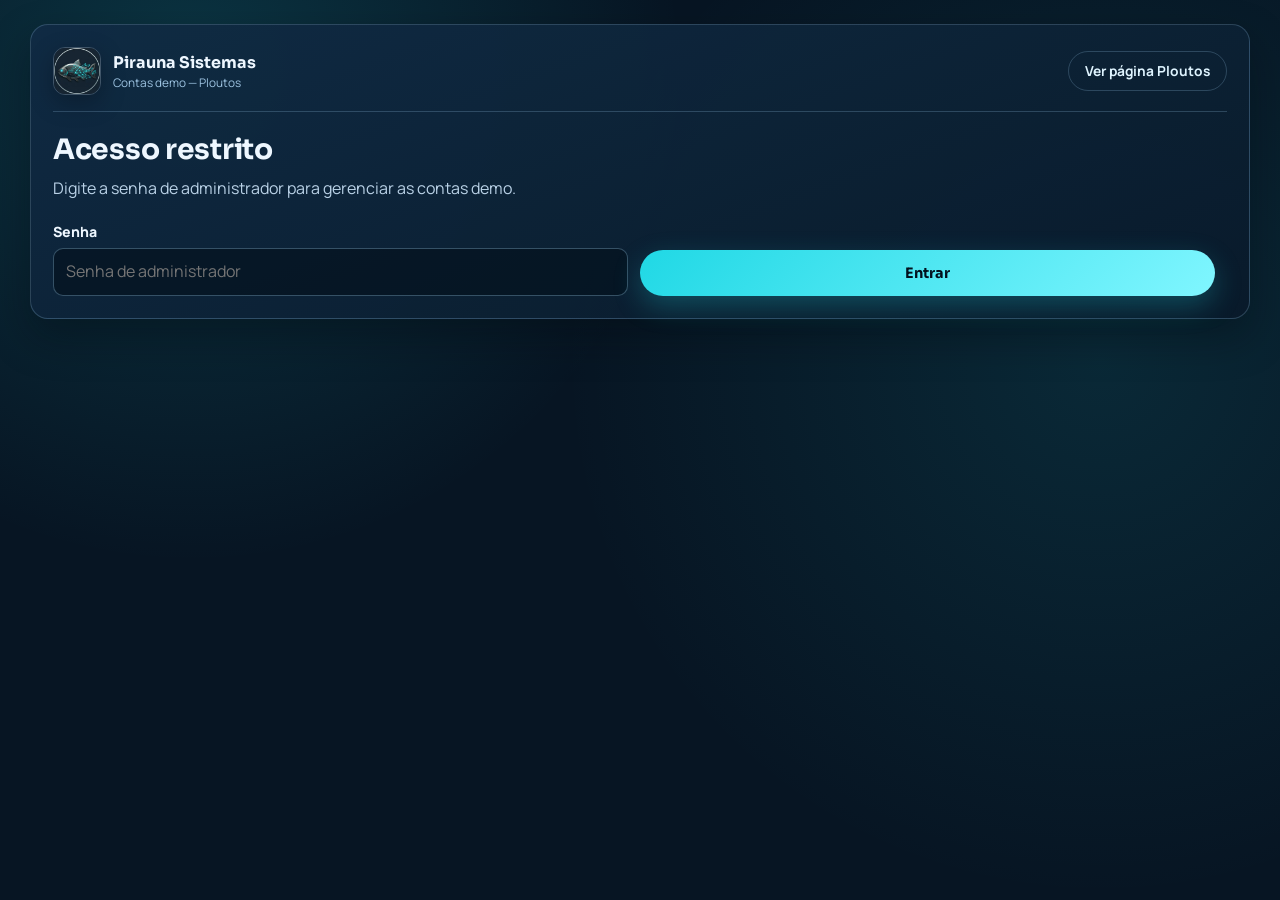
<file: ploutos-demo.html>
<!DOCTYPE html>
<html lang="pt-BR">
<head>
  <meta charset="UTF-8">
  <meta name="viewport" content="width=device-width, initial-scale=1.0">
  <title>Ploutos Demo | Pirauna Sistemas</title>
  <meta name="robots" content="noindex,nofollow">
  <link rel="preconnect" href="https://fonts.googleapis.com">
  <link rel="preconnect" href="https://fonts.gstatic.com" crossorigin>
  <link href="https://fonts.googleapis.com/css2?family=Manrope:wght@400;500;700;800&family=Sora:wght@600;700;800&display=swap" rel="stylesheet">
  <link rel="stylesheet" href="admin.css">
  <style>
    .demo-form { display: flex; flex-direction: column; gap: 16px; max-width: 460px; margin: 28px auto 0; }
    .demo-field { display: flex; flex-direction: column; gap: 6px; }
    .demo-field label { font-size: .85rem; font-weight: 700; color: var(--ink-soft); letter-spacing: .04em; text-transform: uppercase; }
    .demo-field input { background: var(--surface-soft); border: 1px solid var(--line); border-radius: var(--radius-sm); color: var(--ink); font-family: inherit; font-size: 1rem; padding: 11px 14px; outline: none; transition: border-color .2s; }
    .demo-field input:focus { border-color: var(--accent); }
    .demo-actions { display: grid; grid-template-columns: 1fr 1fr; gap: 10px; margin-top: 4px; }
    .btn-liberar { background: var(--accent); color: #071523; font-family: inherit; font-weight: 800; font-size: .95rem; border: none; border-radius: var(--radius-sm); padding: 12px; cursor: pointer; transition: background .2s, opacity .2s; }
    .btn-liberar:hover { background: var(--accent-strong); }
    .btn-revogar { background: transparent; color: var(--danger); font-family: inherit; font-weight: 700; font-size: .95rem; border: 1px solid var(--danger); border-radius: var(--radius-sm); padding: 12px; cursor: pointer; transition: background .2s, opacity .2s; }
    .btn-revogar:hover { background: rgba(255, 143, 143, 0.1); }
    .btn-liberar:disabled, .btn-revogar:disabled { opacity: .5; cursor: default; }
    .demo-feedback { border-radius: var(--radius-sm); padding: 12px 16px; font-size: .9rem; font-weight: 600; display: none; }
    .demo-feedback.is-success { display: block; background: rgba(140, 255, 192, 0.12); border: 1px solid rgba(140, 255, 192, 0.4); color: var(--success); }
    .demo-feedback.is-error   { display: block; background: rgba(255, 143, 143, 0.1); border: 1px solid rgba(255, 143, 143, 0.35); color: var(--danger); }
    .demo-history { margin-top: 28px; border-top: 1px solid var(--line); padding-top: 20px; }
    .demo-history h2 { font-size: .95rem; color: var(--ink-soft); font-weight: 700; margin: 0 0 12px; text-transform: uppercase; letter-spacing: .05em; }
    .history-list { display: flex; flex-direction: column; gap: 8px; }
    .history-item { background: var(--surface-soft); border: 1px solid var(--line); border-radius: var(--radius-sm); padding: 10px 14px; display: flex; align-items: center; justify-content: space-between; font-size: .9rem; }
    .history-item .phone { font-weight: 700; color: var(--accent); }
    .history-item .tag { font-size: .75rem; font-weight: 700; padding: 2px 8px; border-radius: 20px; }
    .tag-ok { background: rgba(140, 255, 192, 0.15); color: var(--success); }
    .tag-rev { background: rgba(255, 143, 143, 0.12); color: var(--danger); }
  </style>
</head>
<body>
  <main class="admin-wrap">
    <section class="admin-card">

      <header class="admin-brandbar">
        <a class="brand" href="/" aria-label="Abrir site da Pirauna Sistemas">
          <img src="assets/images/logo-pirauna.jpg" alt="Logo Pirauna Sistemas" width="48" height="48">
          <span class="brand-text">
            <strong>Pirauna Sistemas</strong>
            <small>Contas demo — Ploutos</small>
          </span>
        </a>
        <a class="admin-link-site" href="/ploutos" target="_blank" rel="noopener">Ver página Ploutos</a>
      </header>

      <!-- LOGIN -->
      <section id="section-login">
        <header class="admin-head">
          <h1>Acesso restrito</h1>
          <p>Digite a senha de administrador para gerenciar as contas demo.</p>
        </header>

        <form id="login-form" class="admin-login">
          <div class="admin-login-field">
            <label for="admin-password">Senha</label>
            <input id="admin-password" type="password" required placeholder="Senha de administrador" autocomplete="current-password">
          </div>
          <button class="admin-login-submit" type="submit">Entrar</button>
          <p id="login-error" style="color:var(--danger);font-size:.9rem;display:none;margin:0;">Senha incorreta. Tente novamente.</p>
        </form>
      </section>

      <!-- PAINEL -->
      <section id="section-panel" style="display:none;">
        <header class="admin-head" style="display:flex;align-items:center;justify-content:space-between;flex-wrap:wrap;gap:12px;">
          <div>
            <h1 style="margin:0;">Gerenciar contas demo</h1>
            <p style="margin:4px 0 0;">Influenciadores têm acesso completo ao plano Pro, sem cobrança.</p>
          </div>
          <button id="btn-logout" class="ghost" type="button" style="font-size:.85rem;padding:8px 14px;">Sair</button>
        </header>

        <div class="demo-form">
          <div class="demo-field">
            <label for="input-phone">Número do WhatsApp</label>
            <input id="input-phone" type="tel" placeholder="Ex: 91982937521 (com DDD, sem +55)" inputmode="numeric">
          </div>

          <div class="demo-actions">
            <button id="btn-liberar" class="btn-liberar" type="button">✅ Liberar demo</button>
            <button id="btn-revogar" class="btn-revogar" type="button">🚫 Revogar acesso</button>
          </div>

          <div id="feedback" class="demo-feedback"></div>
        </div>

        <div class="demo-history">
          <h2>Histórico desta sessão</h2>
          <div id="history-list" class="history-list">
            <p style="color:var(--ink-soft);font-size:.88rem;margin:0;">Nenhuma ação realizada ainda.</p>
          </div>
        </div>
      </section>

    </section>
  </main>

  <script>
    const SESSION_KEY = 'ploutos_demo_pwd';

    const $loginSection = document.getElementById('section-login');
    const $panel        = document.getElementById('section-panel');
    const $loginForm    = document.getElementById('login-form');
    const $loginError   = document.getElementById('login-error');
    const $pwdInput     = document.getElementById('admin-password');
    const $phoneInput   = document.getElementById('input-phone');
    const $btnLiberar   = document.getElementById('btn-liberar');
    const $btnRevogar   = document.getElementById('btn-revogar');
    const $feedback     = document.getElementById('feedback');
    const $historyList  = document.getElementById('history-list');
    const $btnLogout    = document.getElementById('btn-logout');

    let savedPassword = '';
    let historyEmpty  = true;

    function showPanel(password) {
      savedPassword = password;
      sessionStorage.setItem(SESSION_KEY, password);
      $loginSection.style.display = 'none';
      $panel.style.display = 'block';
    }

    function showLogin() {
      savedPassword = '';
      sessionStorage.removeItem(SESSION_KEY);
      $loginSection.style.display = 'block';
      $panel.style.display = 'none';
      $pwdInput.value = '';
      $loginError.style.display = 'none';
    }

    // Restaurar sessão
    const stored = sessionStorage.getItem(SESSION_KEY);
    if (stored) showPanel(stored);

    $loginForm.addEventListener('submit', async (e) => {
      e.preventDefault();
      const password = $pwdInput.value.trim();
      if (!password) return;

      const btn = $loginForm.querySelector('button');
      btn.disabled = true;
      btn.textContent = 'Verificando...';

      const res = await callApi(password, '', 'validate').catch(() => null);

      btn.disabled = false;
      btn.textContent = 'Entrar';

      if (res && res.status !== 401) {
        showPanel(password);
      } else {
        $loginError.style.display = 'block';
      }
    });

    $btnLogout.addEventListener('click', showLogin);

    async function callApi(password, phone, action) {
      const response = await fetch('/api/demo-users', {
        method: 'POST',
        headers: { 'Content-Type': 'application/json' },
        body: JSON.stringify({ password, phone, action }),
      });
      return { status: response.status, data: await response.json().catch(() => ({})) };
    }

    function setFeedback(msg, isSuccess) {
      $feedback.textContent = msg;
      $feedback.className = 'demo-feedback ' + (isSuccess ? 'is-success' : 'is-error');
    }

    function addHistory(phone, action, success) {
      if (historyEmpty) {
        $historyList.innerHTML = '';
        historyEmpty = false;
      }
      const label  = action === 'add' ? 'Liberado' : 'Revogado';
      const tagCls = action === 'add' ? 'tag-ok' : 'tag-rev';
      const item   = document.createElement('div');
      item.className = 'history-item';
      item.innerHTML = `<span class="phone">${phone}</span><span class="tag ${tagCls}">${success ? label : 'Erro'}</span>`;
      $historyList.prepend(item);
    }

    async function handleAction(action) {
      const phone = $phoneInput.value.replace(/\D/g, '').trim();
      if (phone.length < 10) {
        setFeedback('Digite um número válido com DDD (ex: 91982937521).', false);
        return;
      }

      $btnLiberar.disabled = true;
      $btnRevogar.disabled = true;
      setFeedback('Aguarde...', true);

      const { status, data } = await callApi(savedPassword, phone, action).catch(() => ({
        status: 500,
        data: { error: 'Falha de rede.' },
      }));

      $btnLiberar.disabled = false;
      $btnRevogar.disabled = false;

      if (status === 401) {
        showLogin();
        return;
      }

      const ok = data?.ok === true;

      if (ok && action === 'add') {
        setFeedback(`✅ Demo liberado para ${phone}. Mensagem de boas-vindas enviada no WhatsApp.`, true);
      } else if (ok && action === 'remove') {
        setFeedback(`🚫 Acesso revogado para ${phone}.`, true);
      } else {
        setFeedback(`❌ Erro: ${data?.error ?? 'Resposta inesperada do servidor.'}`, false);
      }

      addHistory(phone, action, ok);
      if (ok) $phoneInput.value = '';
    }

    $btnLiberar.addEventListener('click', () => handleAction('add'));
    $btnRevogar.addEventListener('click', () => handleAction('remove'));
  </script>
</body>
</html>
</file>
<file: admin.css>
:root {
  --bg: #071523;
  --bg-soft: #0d2236;
  --surface: #102b44;
  --surface-soft: #143756;
  --ink: #eef7ff;
  --ink-soft: #b9d1e6;
  --line: rgba(149, 197, 228, 0.24);
  --accent: #20d8e5;
  --accent-strong: #0bb9d3;
  --accent-glow: rgba(32, 216, 229, 0.25);
  --danger: #ff8f8f;
  --success: #8cffc0;
  --radius-lg: 18px;
  --radius-md: 12px;
  --radius-sm: 10px;
  --shadow: 0 18px 40px rgba(1, 8, 15, 0.35);
}

*,
*::before,
*::after {
  box-sizing: border-box;
}

body {
  margin: 0;
  font-family: "Manrope", sans-serif;
  line-height: 1.45;
  color: var(--ink);
  background:
    radial-gradient(circle at 15% 8%, rgba(32, 216, 229, 0.16), transparent 36%),
    radial-gradient(circle at 86% 40%, rgba(32, 216, 229, 0.1), transparent 44%),
    var(--bg);
}

a {
  color: inherit;
  text-decoration: none;
}

.admin-wrap {
  min-height: 100vh;
  display: grid;
  align-items: start;
  justify-items: center;
  padding: 24px;
}

.admin-card {
  width: min(1220px, 96vw);
  border: 1px solid var(--line);
  border-radius: var(--radius-lg);
  background: linear-gradient(160deg, rgba(16, 43, 68, 0.96), rgba(9, 26, 42, 0.96));
  box-shadow: var(--shadow);
  padding: 22px;
}

.admin-brandbar {
  display: flex;
  align-items: center;
  justify-content: space-between;
  gap: 14px;
  padding-bottom: 16px;
  border-bottom: 1px solid var(--line);
}

.brand {
  display: inline-flex;
  align-items: center;
  gap: 12px;
  min-width: 0;
}

.brand img {
  width: 48px;
  height: 48px;
  border-radius: 12px;
  border: 1px solid rgba(255, 255, 255, 0.2);
  box-shadow: 0 8px 24px rgba(0, 0, 0, 0.25);
  object-fit: cover;
}

.brand-text {
  display: grid;
  min-width: 0;
}

.brand-text strong {
  font-family: "Sora", sans-serif;
  font-size: 1rem;
}

.brand-text small {
  font-size: 0.74rem;
  color: #9ec4e2;
}

.admin-link-site {
  border-radius: 999px;
  border: 1px solid var(--line);
  color: #dff4ff;
  font-weight: 700;
  font-size: 0.86rem;
  padding: 9px 16px;
  transition: border-color 0.2s ease, color 0.2s ease, background-color 0.2s ease;
}

.admin-link-site:hover {
  border-color: rgba(32, 216, 229, 0.45);
  color: var(--accent);
  background: rgba(32, 216, 229, 0.08);
}

.admin-head {
  margin-top: 18px;
}

.admin-head h1 {
  margin: 0 0 6px;
  font-family: "Sora", sans-serif;
  font-size: clamp(1.6rem, 2.2vw, 2.2rem);
  letter-spacing: -0.01em;
}

.admin-head p {
  margin: 0;
  color: var(--ink-soft);
}

.admin-alert {
  margin-top: 18px;
  border-radius: var(--radius-md);
  border: 1px solid rgba(255, 126, 126, 0.45);
  background: rgba(255, 126, 126, 0.1);
  padding: 12px;
}

.admin-alert p {
  margin: 4px 0 0;
}

.admin-login {
  margin-top: 22px;
  display: grid;
  grid-template-columns: repeat(2, minmax(0, 1fr)) auto;
  gap: 12px;
  align-items: end;
}

.admin-login-field {
  display: grid;
  gap: 6px;
}

.admin-login label {
  font-size: 0.88rem;
  font-weight: 800;
}

.admin-login-submit {
  min-width: 220px;
  height: 46px;
  align-self: end;
}

.admin-login input,
.admin-field input,
.admin-field textarea {
  width: 100%;
  border-radius: var(--radius-sm);
  border: 1px solid rgba(140, 187, 217, 0.36);
  background: rgba(4, 18, 30, 0.66);
  color: var(--ink);
  font: inherit;
  padding: 11px 12px;
}

.admin-login input:focus-visible,
.admin-field input:focus-visible,
.admin-field textarea:focus-visible {
  outline: 2px solid rgba(32, 216, 229, 0.48);
  outline-offset: 1px;
  border-color: rgba(32, 216, 229, 0.62);
}

button {
  border: 0;
  border-radius: 999px;
  color: #02101d;
  background: linear-gradient(135deg, var(--accent), #80f6ff);
  box-shadow: 0 10px 28px var(--accent-glow);
  font-family: "Sora", sans-serif;
  font-size: 0.9rem;
  font-weight: 700;
  padding: 11px 18px;
  cursor: pointer;
  transition: transform 0.2s ease, filter 0.2s ease;
}

button:hover {
  transform: translateY(-1px);
  filter: brightness(0.98);
}

button.ghost {
  background: transparent;
  box-shadow: none;
  border: 1px solid var(--line);
  color: var(--ink);
}

.admin-editor {
  margin-top: 20px;
}

.admin-toolbar {
  display: flex;
  align-items: center;
  justify-content: space-between;
  gap: 12px;
  border: 1px solid var(--line);
  border-radius: var(--radius-md);
  background: rgba(6, 21, 34, 0.45);
  padding: 12px 14px;
  margin-bottom: 14px;
}

.admin-actions {
  display: flex;
  gap: 8px;
}

.admin-status {
  min-height: 22px;
  margin-bottom: 14px;
  color: var(--ink-soft);
}

.admin-status.error {
  color: var(--danger);
}

.admin-status.success {
  color: var(--success);
}

.admin-fields {
  display: grid;
  gap: 14px;
}

.admin-group {
  border: 1px solid var(--line);
  border-radius: var(--radius-md);
  overflow: hidden;
  background: rgba(7, 30, 48, 0.62);
}

.admin-group h2 {
  margin: 0;
  padding: 12px 14px;
  font-family: "Sora", sans-serif;
  font-size: 1.05rem;
  background: linear-gradient(90deg, rgba(12, 34, 54, 0.98), rgba(16, 46, 73, 0.98));
  border-bottom: 1px solid var(--line);
}

.admin-grid {
  display: grid;
  grid-template-columns: repeat(2, minmax(0, 1fr));
  grid-auto-flow: row dense;
  align-items: start;
  gap: 12px;
  padding: 12px;
}

.admin-field {
  display: grid;
  gap: 6px;
  border-radius: var(--radius-sm);
  border: 1px solid rgba(149, 197, 228, 0.22);
  background: rgba(7, 28, 44, 0.68);
  padding: 10px;
}

.admin-field-wide {
  grid-column: 1 / -1;
}

.admin-field label {
  font-size: 0.84rem;
  font-weight: 800;
  color: #d9eeff;
}

.admin-field textarea {
  min-height: 116px;
  resize: vertical;
}

.is-hidden {
  display: none !important;
}

@media (max-width: 1100px) {
  .admin-login {
    grid-template-columns: repeat(2, minmax(0, 1fr));
  }

  .admin-login-submit {
    grid-column: 1 / -1;
    justify-self: start;
  }
}

@media (max-width: 860px) {
  .admin-wrap {
    padding: 16px;
  }

  .admin-card {
    width: min(1220px, 100vw);
    padding: 16px;
  }

  .admin-brandbar {
    flex-direction: column;
    align-items: flex-start;
  }

  .admin-link-site {
    align-self: stretch;
    text-align: center;
  }

  .admin-login,
  .admin-grid {
    grid-template-columns: 1fr;
  }

  .admin-field-wide {
    grid-column: auto;
  }

  .admin-login-submit {
    width: 100%;
    justify-self: stretch;
  }

  .admin-toolbar {
    flex-direction: column;
    align-items: flex-start;
  }

  .admin-actions {
    width: 100%;
  }

  .admin-actions button {
    flex: 1;
  }
}
</file>
